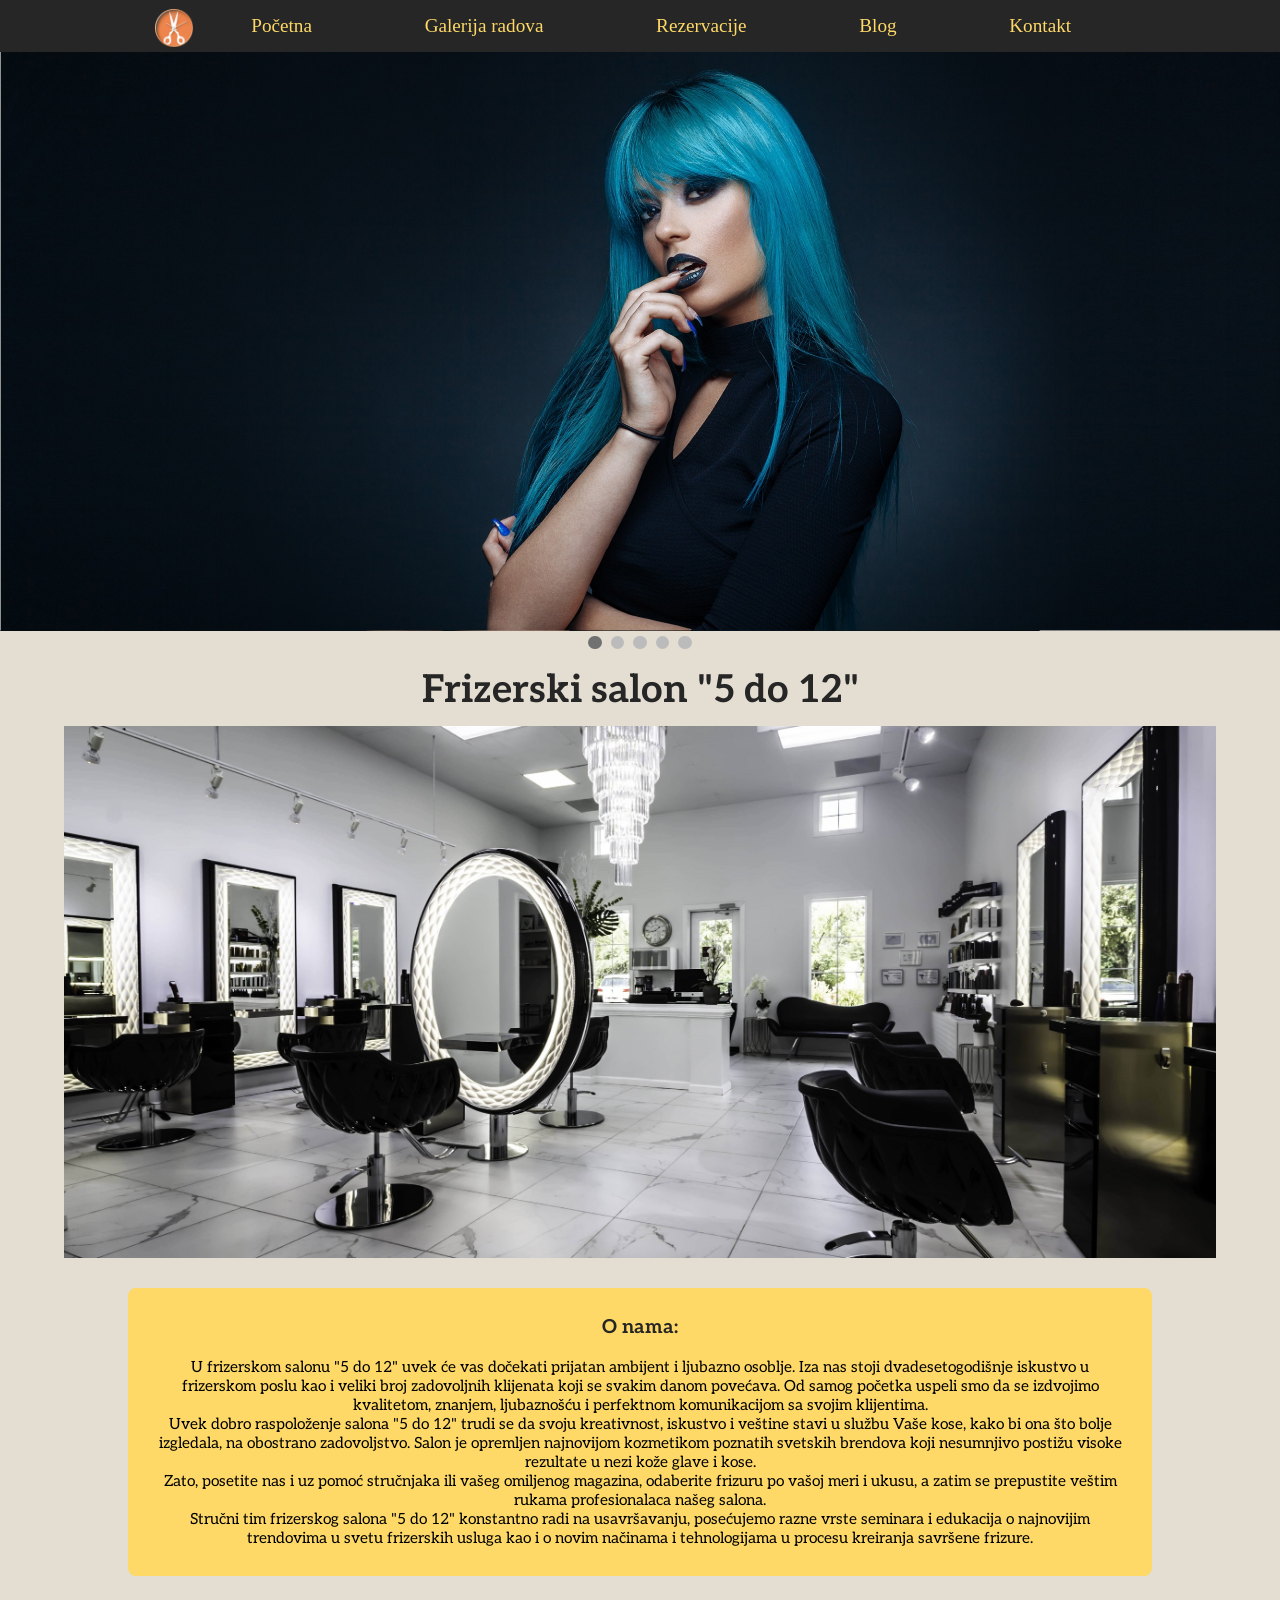
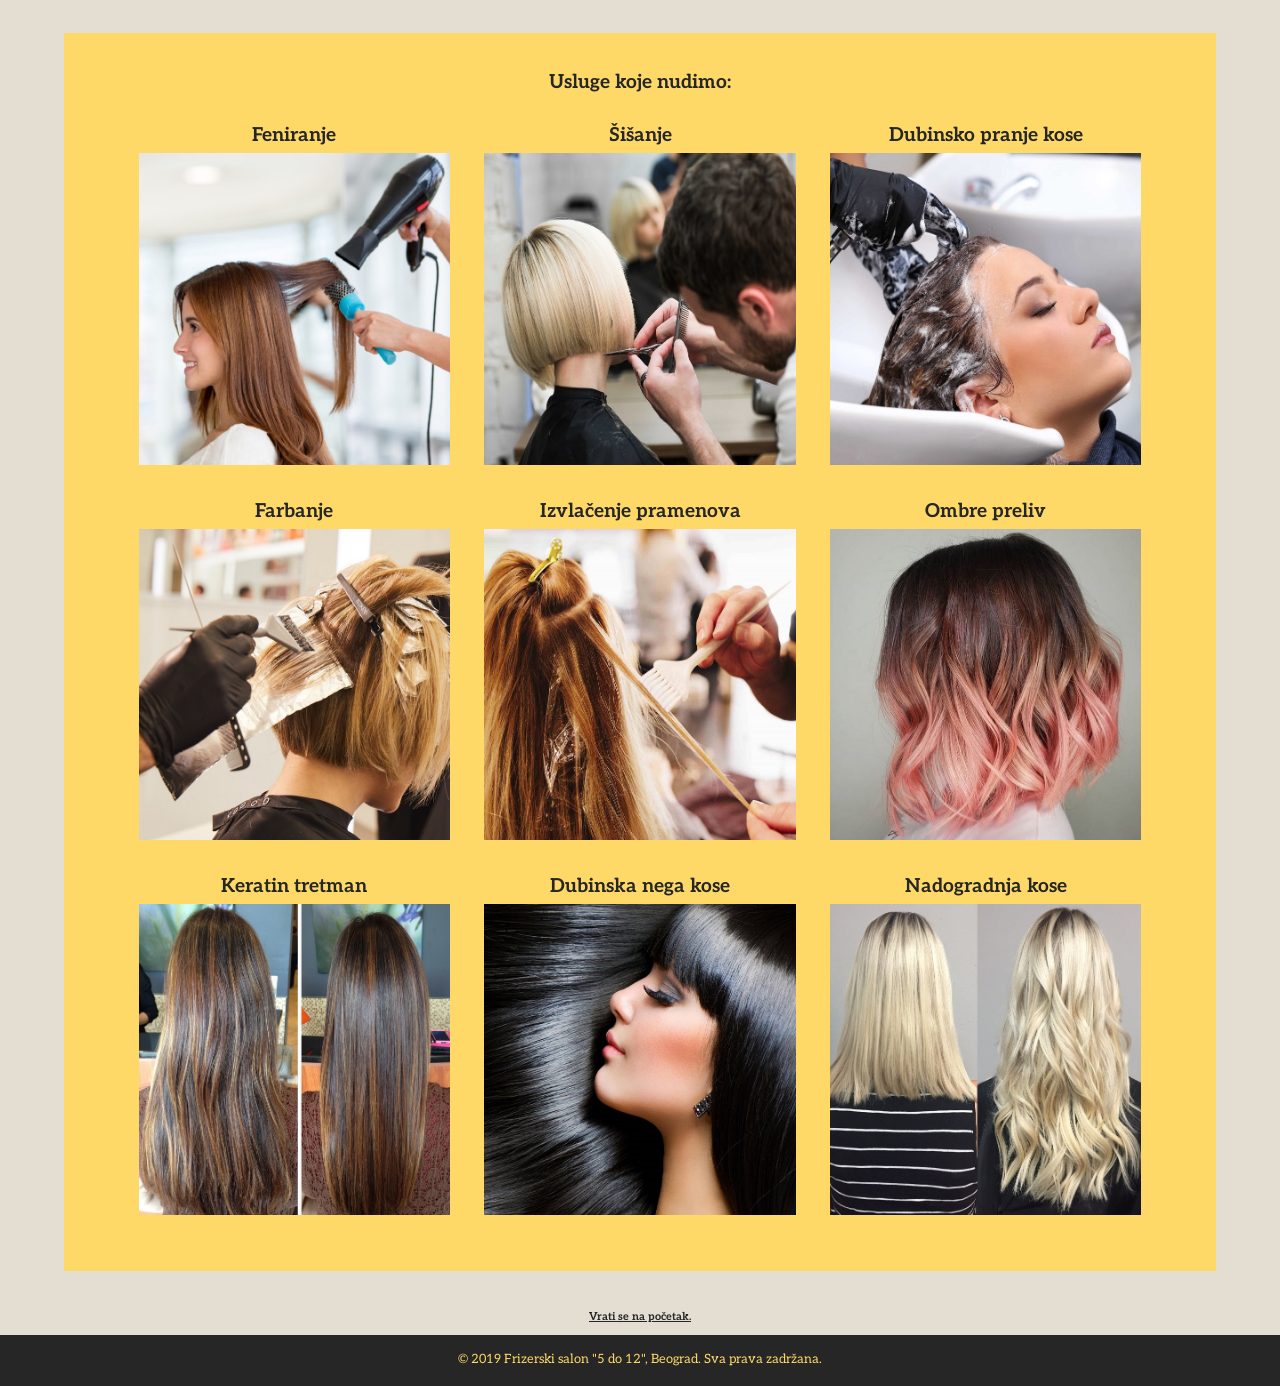
<file: index.html>
<!DOCTYPE html>
<html lang="en">
<head>
    <meta charset="UTF-8">
    <meta name="viewport" content="width=device-width, initial-scale=1.0">
    <meta http-equiv="X-UA-Compatible" content="ie=edge">
    <link rel="stylesheet" type="text/css" href="CSS/stylePocetna.css">
    <link href='https://fonts.googleapis.com/css?family=Aleo' rel='stylesheet'>
    <title>5 do 12 | Početna strana</title>
    <link rel="shortcut icon" type="image/png" href="Slike/Logo.png"/>
</head>

<body >
    <div class=wrap>

       <div class="meni">
            <img src="Slike/Logo.png" id="logo" align=center>
            <button id="pocetna">        Početna          </button>
            <button id="galerija">       Galerija radova  </button>
            <button id="rezervacije">    Rezervacije      </button>
            <button id="blog">        Blog          </button>
            <button id="kontakt">        Kontakt          </button>
        </div>

        <div class="sadrzaj">
        <div class="slajdsou">

           
            <div class="slajdovi fade">
              <img src="Slike/06.jpg" style="width:100%">
            </div>
          
            <div class="slajdovi fade">
              <img src="Slike/02.jpg" style="width:100%">
            </div>
          
            <div class="slajdovi fade">
              <img src="Slike/01.jpg" style="width:100%">
            </div>

            <div class="slajdovi fade">
              <img src="Slike/03.jpg" style="width:100%">
            </div>

            <div class="slajdovi fade">
              <img src="Slike/05.jpg" style="width:100%">
            </div>
            <div style="text-align:center">
                    <span class="dot"></span> 
                    <span class="dot"></span> 
                    <span class="dot"></span> 
                    <span class="dot"></span> 
                    <span class="dot"></span>  
                  </div>
          </div>
        
            <h2 id="ime">Frizerski salon "5 do 12"</h2>
            <img src="Slike/salon.jpg" id="salon">
        <div class="onama"><a name="onama"></a>
            <h2 id="opis">O nama:</h2>
            <p id="infosalona">
            U frizerskom salonu "5 do 12" uvek će vas dočekati prijatan ambijent i ljubazno osoblje.
            Iza nas stoji dvadesetogodišnje iskustvo u frizerskom poslu kao i veliki broj zadovoljnih klijenata koji se svakim danom povećava.   
            Od samog početka uspeli smo da se izdvojimo kvalitetom, znanjem, ljubaznošću i perfektnom komunikacijom sa svojim klijentima. <br>
            Uvek dobro raspoloženje salona "5 do 12" trudi se da svoju kreativnost, iskustvo i veštine stavi u službu Vaše kose, kako bi ona što bolje izgledala, na obostrano zadovoljstvo.  
            Salon je opremljen najnovijom kozmetikom poznatih svetskih brendova koji nesumnjivo postižu visoke rezultate u nezi kože glave i kose. <br>  
            Zato, posetite nas i uz pomoć stručnjaka ili vašeg omiljenog magazina, odaberite frizuru po vašoj meri i ukusu, a zatim se prepustite veštim rukama profesionalaca našeg salona. <br>
            Stručni tim frizerskog salona "5 do 12" konstantno radi na usavršavanju, posećujemo razne vrste  seminara i edukacija o najnovijim 
            trendovima u svetu frizerskih usluga kao i o novim načinama i tehnologijama u procesu kreiranja savršene frizure. 
            </p>
        </div>
       

        <br><br><br>

        <h2 id="usluge">Usluge koje nudimo:</h2>
      
        <div class="grid">
            <div class="grid-item">
                <h4 class="slikeNaslov">Feniranje</h4>
                    <div class="container">
                        <img src="Slike/feniranje.jpg" class="slikeP">
                            <div class="overlay">
                            <div class="text">Dobro isfenirana kosa dobija sjaj i punoću. Bez obzira na gustinu kose, uz pomoć feniranja postiže se lepši izgled.</div>
                            </div>
                    </div>
            </div>
            <div class="grid-item">
                <h4 class="slikeNaslov">Šišanje</h4>
                    <div class="container">
                        <img src="Slike/sisanje.jpg" class="slikeP">
                            <div class="overlay">
                            <div class="text">Ukoliko želite da podmladite svoju kosu odstranjivanjem rascvetalih krajeva, ili želite potpuno novu frizuru.</div>
                            </div>
                    </div>
            </div>
            <div class="grid-item">
                <h4 class="slikeNaslov">Dubinsko pranje kose</h4>
                    <div class="container">
                        <img src="Slike/pranje.jpg" class="slikeP">
                            <div class="overlay">
                            <div class="text">Dubinskim pranjem se dlaci i koži glave pristupa temeljnije kako bi se uklonili ostaci preparata i farbi koje redovni šampon ne može da ukloni.</div>
                            </div>
                    </div>
            </div>
            <div class="grid-item">
                <h4 class="slikeNaslov">Farbanje</h4>
                    <div class="container">
                        <img src="Slike/farbanje.jpg" class="slikeP">
                            <div class="overlay">
                            <div class="text">Farbanjem kose uz pomoć naših prirodnih preparata osvežite svoj izgled bez negativnih efekata isušivanja kose.</div>
                            </div>
                    </div>
            </div>
            <div class="grid-item">
                <h4 class="slikeNaslov">Izvlačenje pramenova</h4>
                    <div class="container">
                        <img src="Slike/pramenovi.jpg" class="slikeP">
                            <div class="overlay">
                            <div class="text">Pramenovi kosi daju poseban izgled i volumen, i čine da kosa izgleda živahnije.</div>
                            </div>
                    </div>
            </div>
            <div class="grid-item">
                <h4 class="slikeNaslov">Ombre preliv</h4>
                    <div class="container">
                        <img src="Slike/ombre.jpg" class="slikeP">
                            <div class="overlay">
                            <div class="text">Ombre stil bojenja u kojem je koren kose obojen u tamniju, a vrhovi u svetliju boju, čini da vaša kosa izgleda prirodno i sveže.</div>
                            </div>
                    </div>
            </div>
            <div class="grid-item">
                <h4 class="slikeNaslov">Keratin tretman</h4>
                    <div class="container">
                        <img src="Slike/keratin.jpg" class="slikeP">
                            <div class="overlay">
                            <div class="text">Tretman kose keratinom hrani vašu dlaku, obnavlja je, vraća joj prirodan sjaj i istovremeno je ispravlja. Obnovite kvalitet svoje kose.</div>
                            </div>
                    </div>
            </div>
            <div class="grid-item">
                <h4 class="slikeNaslov">Dubinska nega kose</h4>
                    <div class="container">
                        <img src="Slike/dubinskanega.jpg" class="slikeP">
                            <div class="overlay">
                            <div class="text">Dubinskim tretmanom se hranljivi preparati nanose na vašu kosu. Nakon samo jednog tretmana, vaša kosa postaje sjajna i lepa.</div>
                            </div>
                    </div>
            </div>
            <div class="grid-item">
                <h4 class="slikeNaslov">Nadogradnja kose</h4>
                    <div class="container">
                        <img src="Slike/nadogradnja.png" class="slikeP">
                            <div class="overlay">
                            <div class="text">Idealno za tanku kosu, bez volumena. Posle samo jednog tretmana dobijate kosu gustine i dužine po vašem izboru.
                            </div>
                            </div>
                    </div>
            </div> 
        </div>
        <p><a href="#" id="pocetak"> Vrati se na početak. </a></p>
    </div>
        <footer>
            <br>
            © 2019 Frizerski salon "5 do 12", Beograd. Sva prava zadržana.
        </footer>
    </div>

         
      
<script src="JS/scriptPocetna.js"></script>

</body>
</html>
</file>
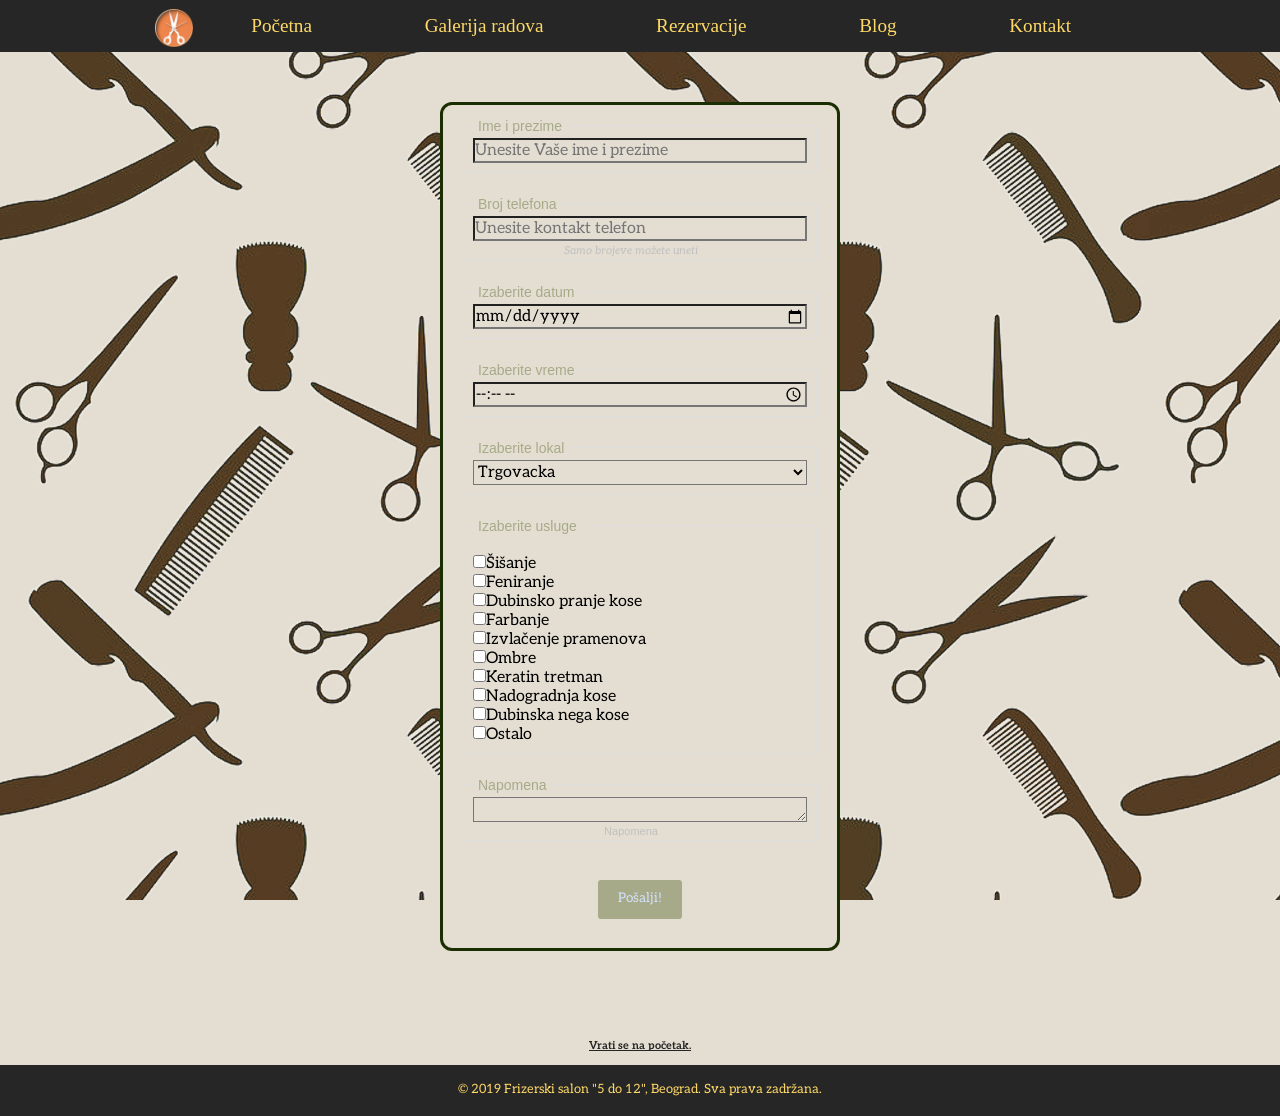
<file: docs/rezervacije.html>
<!DOCTYPE html>
<html lang="en">
<head>
    <meta charset="UTF-8">
    <meta name="viewport" content="width=device-width, initial-scale=1.0">
    <meta http-equiv="X-UA-Compatible" content="ie=edge">
    <link rel="stylesheet" type="text/css" href="../CSS/styleRezervacije.css">
    <link href='https://fonts.googleapis.com/css?family=Aleo' rel='stylesheet'>
    
    <title>5 do 12 | Rezervacije</title>
</head>
<body font-family: 'Aleo' font-size: 22px>
       <div class="meni">
          <img src="../Slike/Logo.png" id="logo" align=center>
            <button id="pocetna">        Početna          </button>
            <button id="galerija">       Galerija radova  </button>
            <button id="rezervacije">    Rezervacije      </button>
            <button id="blog">    Blog      </button>
            <button id="kontakt">        Kontakt          </button>
        </div>
     
        
<!--FORMA ZA PRIJAVU-->
<form class="form-style-7" name="myForm" action="rezervacije.html" onsubmit="return validateForm()" method="POST">
    <ul>
    <li>
        <label for="name">Ime i prezime</label>
        <input type="text" name="fname" maxlength="100" placeholder="Unesite Vaše ime i prezime">
        
    </li>
    <li>
        <label for="number">Broj telefona</label>
        <input type="text" name="number" maxlength="100" placeholder="Unesite kontakt telefon" onkeypress="validateNum()">
        <span><i>Samo brojeve možete uneti</i></span>
    </li>
    <li>
        <label for="date">Izaberite datum</label>
        <input type="date" name="date">
    </li>
    <li>
        <label for="time">Izaberite vreme</label>
        <input type="time" name="time">
    </li>
    <li>
      <label for="objekat">Izaberite lokal</label>
        <select name="objekat">
            <option value="trgovacka">Trgovacka</option>
            <option value="trgovacka">Ustanicka</option>
            <option value="trgovacka">Paunova</option>
        </select>
    </li>
    <li>
      
      <label for="text">Izaberite usluge</label>
      <br>
      <input type="checkbox" name="usluga" value="Sisanje">Šišanje<br>
      <input type="checkbox" name="usluga" value="Feniranje">Feniranje<br>
      <input type="checkbox" name="usluga" value="Dubinsko pranje kose">Dubinsko pranje kose<br>
      <input type="checkbox" name="usluga" value="Farbanje">Farbanje<br>
      <input type="checkbox" name="usluga" value="Izvlačenje pramenova">Izvlačenje pramenova<br>
      <input type="checkbox" name="usluga" value="Ombre">Ombre<br>
      <input type="checkbox" name="usluga" value="Keratin tretman">Keratin tretman<br>
      <input type="checkbox" name="usluga" value="Nadogradnja kose">Nadogradnja kose<br>
      <input type="checkbox" name="usluga" value="Dubinska nega kose">Dubinska nega kose<br>
      <input type="checkbox" name="usluga" value="Ostalo">Ostalo<br>
      
  </li>
    <li>
        <label for="napomena">Napomena</label>
        <textarea name="text"></textarea>
        <span>Napomena</span>
    </li>
    
    <li>
        <input type="submit" value="Pošalji!" >
    </li>
    </ul>
    </form>
    <p><a href="#" id="pocetak"> Vrati se na početak. </a></p>
      <script src="../JS/scriptRezervacije.js"></script>
  
</body>
<footer>
    <br>
    © 2019 Frizerski salon "5 do 12", Beograd. Sva prava zadržana.
</footer>
</html>
</file>
<file: CSS/stylePocetna.css>
*{
    background-color: #e4ded2;
  font-family: 'Aleo';
  margin: 0;
  max-width: 100%;
  box-sizing: border-box;
  }
  .meni {
    text-align: center;
    border: 1px solid #262626;
    background-color: #262626;
    width: 100%;
    top: 0;
  }
  .meni button {
    background-color: inherit;
    border: none;
    outline: none;
    cursor: pointer;
    transition: 0.3s;
    padding: 14px 16px;
    margin-left: 3%;
    margin-right: 3%;
    color:#fed967;
    font-family: menu;
    font-size: 1.5vw;
  }
  .meni button:hover {
    background-color: #4d4d4d;
  }
  .meni button.active {
    background-color:  #4d4d4d;
  }
  #logo{
    width:3%;
    height:3%;
    background-color: #262626;
  }
  .slajdsou{
    max-width: 100%;
    position: relative;
    margin: auto;
    background-color: #cccccc;
  }
  .slajdovi{
    vertical-align: middle;
    display: none;
  }
  .dot {
    height: 1.5vh;
    width: 1.5vh;
    margin: 0 0.2%;
    background-color: #bbb;
    border-radius: 50%;
    display: inline-block;
    transition: background-color 0.6s ease;
    margin-bottom:1%;
  }
  .active {
    background-color: #717171;
  }
  .fade {
    animation-name: fade;
    animation-duration: 1.5s;
  }
  @keyframes fade {
    from {opacity: .4} 
    to {opacity: 1}
  }

  .naslovPocetne{
    text-align: center;
    padding: 0.5% 0px 1% 0px;
    font-family: 'Aleo';
    font-size: 1.5vw;
  }
  #ime{
    font-size: 3vw;
    margin:auto;
    text-align: center;
    color:#262626;
  }
  #salon{
    width: 90%;
    margin-left:5%;
    margin-top:1%;
  }
  .onama{
    width: 80%;
    padding:2%;
    margin-top: 2%;
    margin-left:10%;
    border: 2px solid #fed967; 
    border-radius: 8px;
    background-color: #fed967;
  }
  #opis{
    font-size: 1.5vw;
    margin-bottom: 2%;
    text-align: center;
    color:#262626;
    background-color: #fed967;
  }
  #infosalona{
    text-align: center;
    font-family: 'Aleo';
    font-size: 1.2vw;
    background-color: #fed967;
  } 
  #usluge{
    font-size: 1.5vw;
    padding:3% 0 1% 0;
    text-align: center;
    color:#262626;
    max-width: 90%;
    background-color: #fed967;
    margin: auto;
  }
  .slikeP{
    width:0100%;
    display: block;
    margin: auto;
  }
  .overlay {
    position: absolute;
    top: 0;
    bottom: 0;
    left:0;
    right: 0;
    height: 100%;
    width: 100%;
    opacity: 0;
    transition: .5s ease;
    background-color: whitesmoke;
  }
  .text {
    background-color: whitesmoke;
    color: black;
    font-size: 1.5vw;
    position: absolute;
    top: 50%;
    left: 50%;
    transform: translate(-50%, -50%);
    text-align: center;
  }
  .container {
    position: relative;
    width: 100%;
  }
  .container:hover .overlay {
    opacity: 0.6;
  }
  .grid{
    display: grid;
    grid-template-columns: 30% 30% 30% ;
    justify-content: center;
    background-color: #fed967;
    max-width: 90%;
    margin: auto;
    padding-bottom: 3%;
  }
  .grid-item {
    position: relative;
    border: 1px ;
    margin:5%;
    text-align: center;
    background-color: #fed967;
  }
  .slikeNaslov{
    font-size: 1.5vw;
    text-align: center;
    margin-bottom: 2%;
    color:#262626;
    background-color: #fed967;
  }
  #pocetak{
    font-size: 0.85vw;
    display: block;
    text-align: center;
    color:#262626;
    padding: 3% 0px 0.5% 0px;
    font-weight: bold;
  }
  footer {
    font-size: 1vw;
    background-color: #262626;
    width: 100%;
    height: 4vw;
    margin-top: 0.5%;
    text-align: center;
    vertical-align: middle;
    position: absolute;
    color:#fed967;
  }
</file>
<file: CSS/styleRezervacije.css>
*{
  background-color: #e4ded2;
font-family: 'Aleo';
margin: 0;
max-width: 100%;
box-sizing: border-box;
}
.meni {
  text-align: center;
  border: 1px solid #262626;
  background-color: #262626;
  width: 100%;
  top: 0;
}
.meni button {
  background-color: inherit;
  border: none;
  outline: none;
  cursor: pointer;
  transition: 0.3s;
  padding: 14px 16px;
  margin-left: 3%;
  margin-right: 3%;
  color:#fed967;
  font-family: menu;
  font-size: 1.5vw;
}
.meni button:hover {
  background-color: #4d4d4d;
}
.meni button.active {
  background-color:  #4d4d4d;
}
#logo{
  width:3%;
  height:3%;
  background-color: #262626;
}

footer {
  font-size: 1vw;
  background-color: #262626;
  width: 100%;
  height: 4vw;
  margin-top: 0.5%;
  text-align: center;
  vertical-align: middle;
  position: absolute;
  color:#fed967;
}
#pocetak{
  font-size: 0.85vw;
  display: block;
  text-align: center;
  color:#262626;
  padding: 3% 0px 0.5% 0px;
  font-weight: bold;
}
    body{
      background-image: url(../Slike/bg.png);
      background-attachment: fixed;
    }
    .form-style-7 input[type="text"]:focus,
    .form-style-7 input[type="date"]:active {
  background: #e4e2dd;
    }
.form-style-7{
  
    max-width:400px;
    margin:50px auto;
    padding-left: 200px;
    border-radius:2px;
    padding:20px;
    font-family: Aleo;
    border-style: solid;
    border-radius: 12px;
    border-color: #1a2f01;
  }
  .form-style-7 h1{
    display: block;
    text-align: center;
    padding: 0;
    margin: 0px 0px 20px 0px;
    color: rgb(104, 34, 34);
    font-size:x-large;
  }
  .form-style-7 ul{
    list-style:none;
    padding:0;
    margin:0;	
  }
  .form-style-7 li{
    display: block;
    padding: 9px;
    border:1px solid #DDDDDD;
    margin-bottom: 30px;
    border-radius: 3px;
  }
  .form-style-7 li:last-child{
    border:none;
    margin-bottom: 0px;
    text-align: center;
  }
  .form-style-7 li > label{
    display: block;
    float: left;
    margin-top: -19px;
    
    height: 14px;
    padding: 2px 5px 20px 5px;
    color: #a7aa88;
    font-size: 14px;
    overflow: hidden;
    font-family: Arial, Helvetica, sans-serif;
  }
  

  form-style-7 input[type="checkbox"]{
    
    width: 100%;
    display: block;
    ;
  }
  .form-style-7 input[type="text"],
  .form-style-7 input[type="date"],
  .form-style-7 input[type="datetime"],
  .form-style-7 input[type="email"],
  .form-style-7 input[type="number"],
  .form-style-7 input[type="search"],
  .form-style-7 input[type="time"],
  .form-style-7 input[type="url"],
  
  .form-style-7 textarea,
  .form-style-7 select 
  {
    box-sizing: border-box;
    -webkit-box-sizing: border-box;
    -moz-box-sizing: border-box;
    width: 100%;
    display: block;
    outline: none;
    border: 3px, thin, #a7aa88;
    height: 25px;
    line-height: 25px;
    font-size: 16px;
    padding: 0;
    font-family: 'Aleo';
  }
 
  
  
  .form-style-7 li > span{
    
    display: block;
    padding: 3px;
    margin: 0 -9px -9px -9px;
    text-align: center;
    color: #C0C0C0;
    font-family: Arial, Helvetica, sans-serif;
    font-size: 11px;
    
  }
  .form-style-7 textarea{
    resize:vertical;
  }
  .form-style-7 input[type="submit"],
  .form-style-7 input[type="button"]{
    background: #a7aa88;
    border: none;
    padding: 10px 20px 10px 20px;
    border-bottom: 3px solid #a7aa88;
    border-radius: 3px;
    color: #D2E2FF;
  }
  .form-style-7 input[type="submit"]:hover,
  .form-style-7 input[type="button"]:hover{
    background: #a7aa88;
    color:#fff;
  }
</file>
